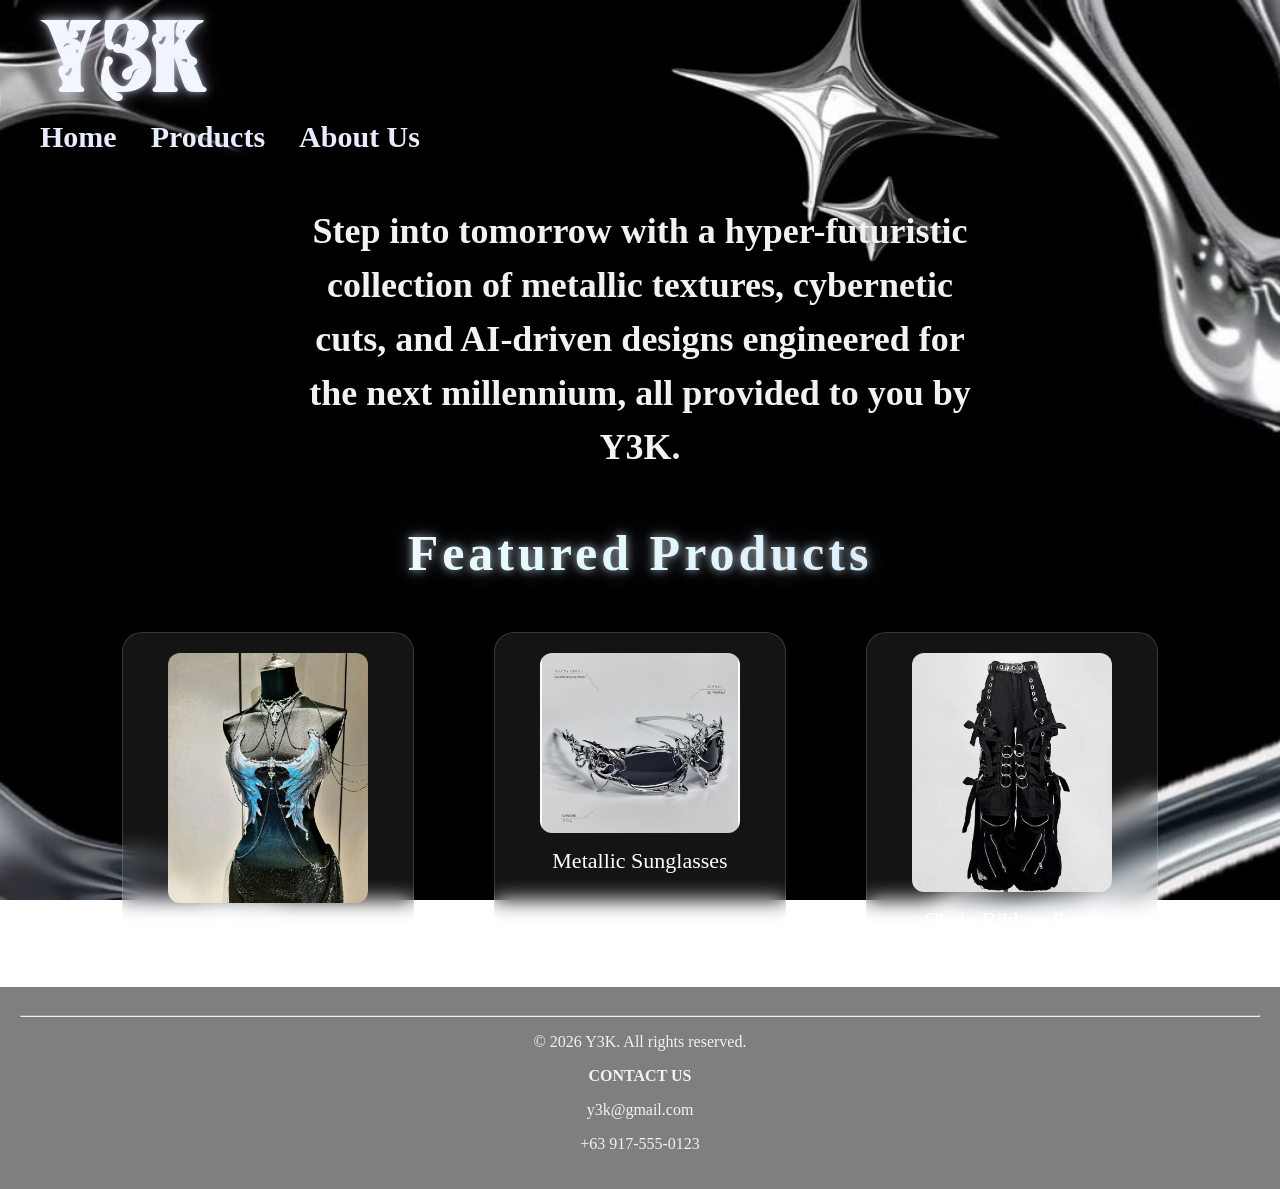
<file: index.html>
<html>
<head>
    <title>Home</title>
    <link rel="stylesheet" href="assets/style.css">
</head>
<body>

<header>
    <h1>Y3K</h1>
    <nav>
        <a href="index.html">Home</a>
        <a href="product_listing.html">Products</a>
        <a href="about_us.html">About Us</a>
    </nav>
</header>

<div class="description">
<h2>
Step into tomorrow with a hyper-futuristic collection of metallic textures,
cybernetic cuts, and AI-driven designs engineered for the next millennium,
all provided to you by Y3K.
</h2>
</div>

<div class="Featured-product">
<h3>Featured Products</h3>
</div>

<div class="product-grid-homever">

    <div class="product-card">
        <a href="product.html?id=product1">
            <img src="assets/images/y3kshirt1.jpeg" alt="Fallen Angel Top">
            <p>Fallen Angel Top</p>
        </a>
    </div>

    <div class="product-card">
        <a href="product.html?id=product5">
            <img src="assets/images/y3kacc1.jpeg" alt="Metallic Sunglasses">
            <p>Metallic Sunglasses</p>
        </a>
    </div>

    <div class="product-card">
        <a href="product.html?id=product4">
            <img src="assets/images/y3kpants2.jpeg" alt="Chain Ribbon Pants">
            <p>Chain Ribbon Pants</p>
        </a>
    </div>
</div>

<footer>
    <hr>
    <p>&copy; 2026 Y3K. All rights reserved.</p>
    <p><strong>CONTACT US</strong></p>
    <p>y3k@gmail.com</p>
    <p>+63 917-555-0123</p>
</footer>

</body>
</html>
</file>
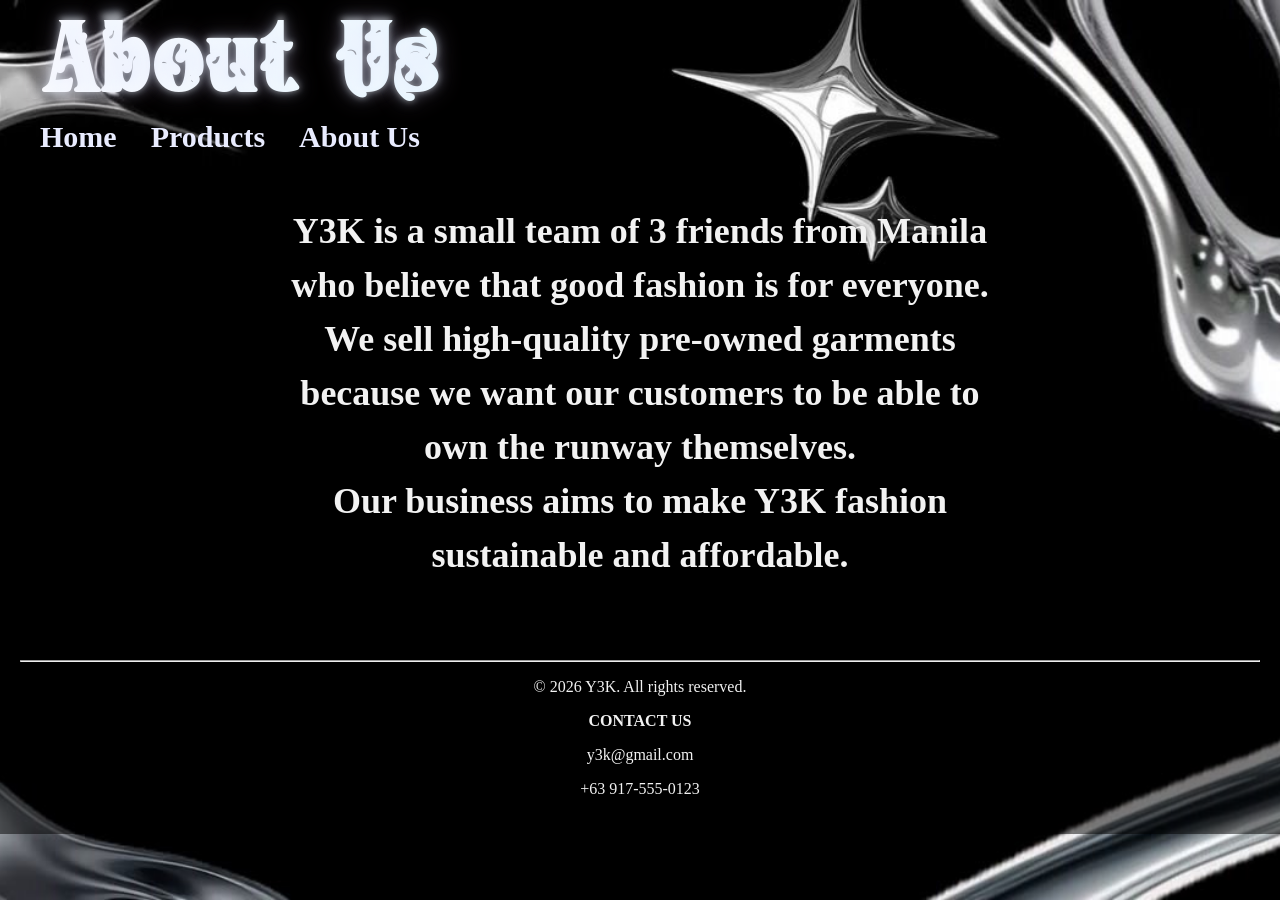
<file: about_us.html>
<html>
<head>
	<title>Home</title>
    <link rel="stylesheet" href="assets/style.css">
</head>
<body>

<header>
<h1>About Us</h1>
    <nav>
    <a href="index.html">Home</a> 
    <a href="product_listing.html">Products</a> 
    <a href="about_us.html">About Us</a>
    </nav>
</header>

<div class="description">
<h2>Y3K is a small team of 3 friends from Manila who believe that good fashion is for everyone.<br>
We sell high-quality pre-owned garments because we want our customers to be able to own the runway themselves.<br>
Our business aims to make Y3K fashion sustainable and affordable.</h2>
</div>

<footer>
    <hr>
	<p>&copy; 2026 Y3K. All rights reserved.</p>
    <p><strong>CONTACT US</strong></p>
	<p>y3k@gmail.com</p>
	<p>+63 917-555-0123</p>
</footer>

</body>
</html>
</file>
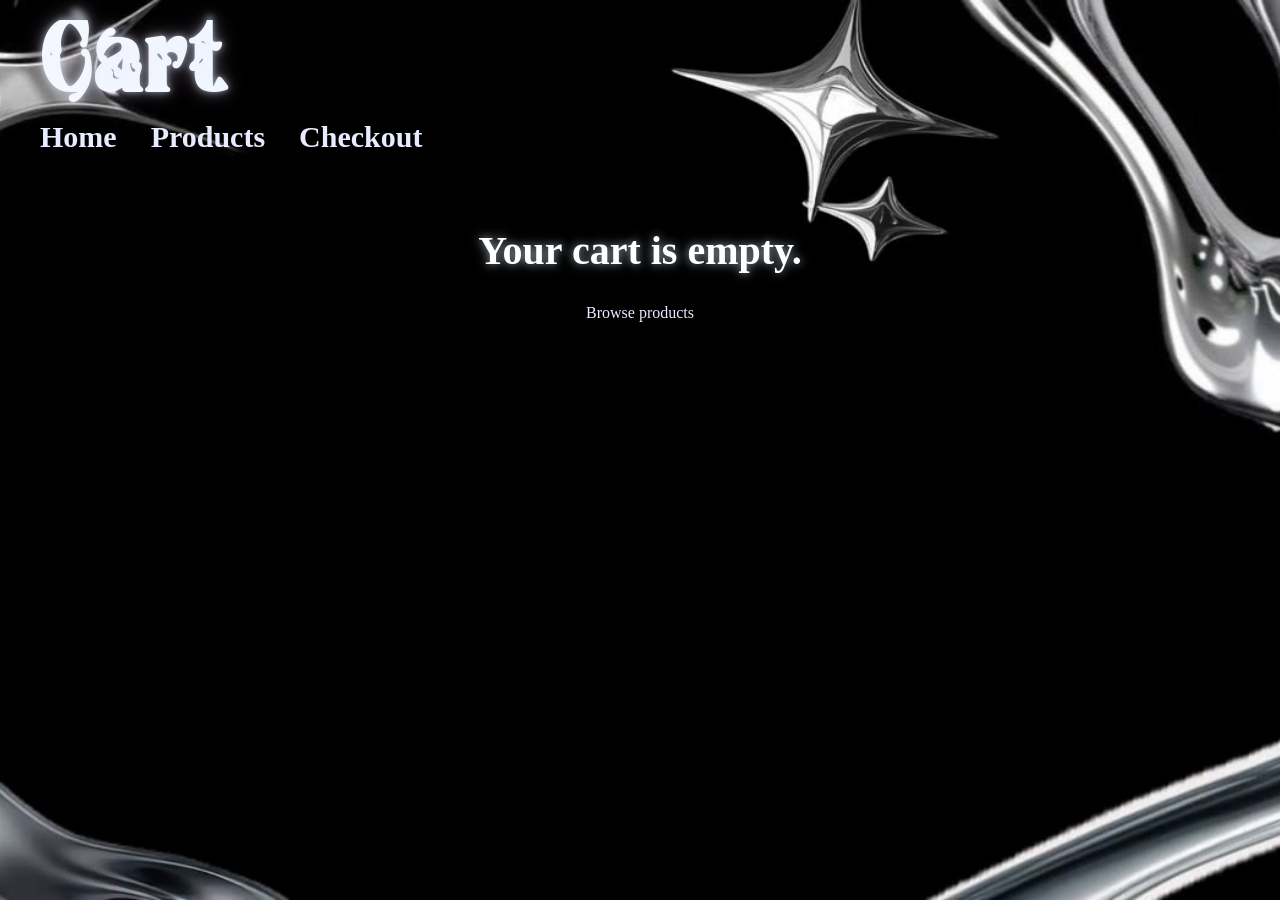
<file: cart.html>
<!DOCTYPE html>
<html lang="en">
<head>
    <meta charset="UTF-8">
    <meta name="viewport" content="width=device-width, initial-scale=1.0">
    <title>Cart</title>
    <link rel="stylesheet" href="assets/style.css">
</head>
<body>
    <header>
        <h1>Cart</h1>
        <nav>
            <a href="index.html">Home</a>
            <a href="product_listing.html">Products</a>
            <a href="checkout.html">Checkout</a>
        </nav>
    </header>

    <main id="cart-page">
        <p>Loading cart items...</p>
    </main>

    <script src="assets/script.js"></script>
</body>
</html>
</file>
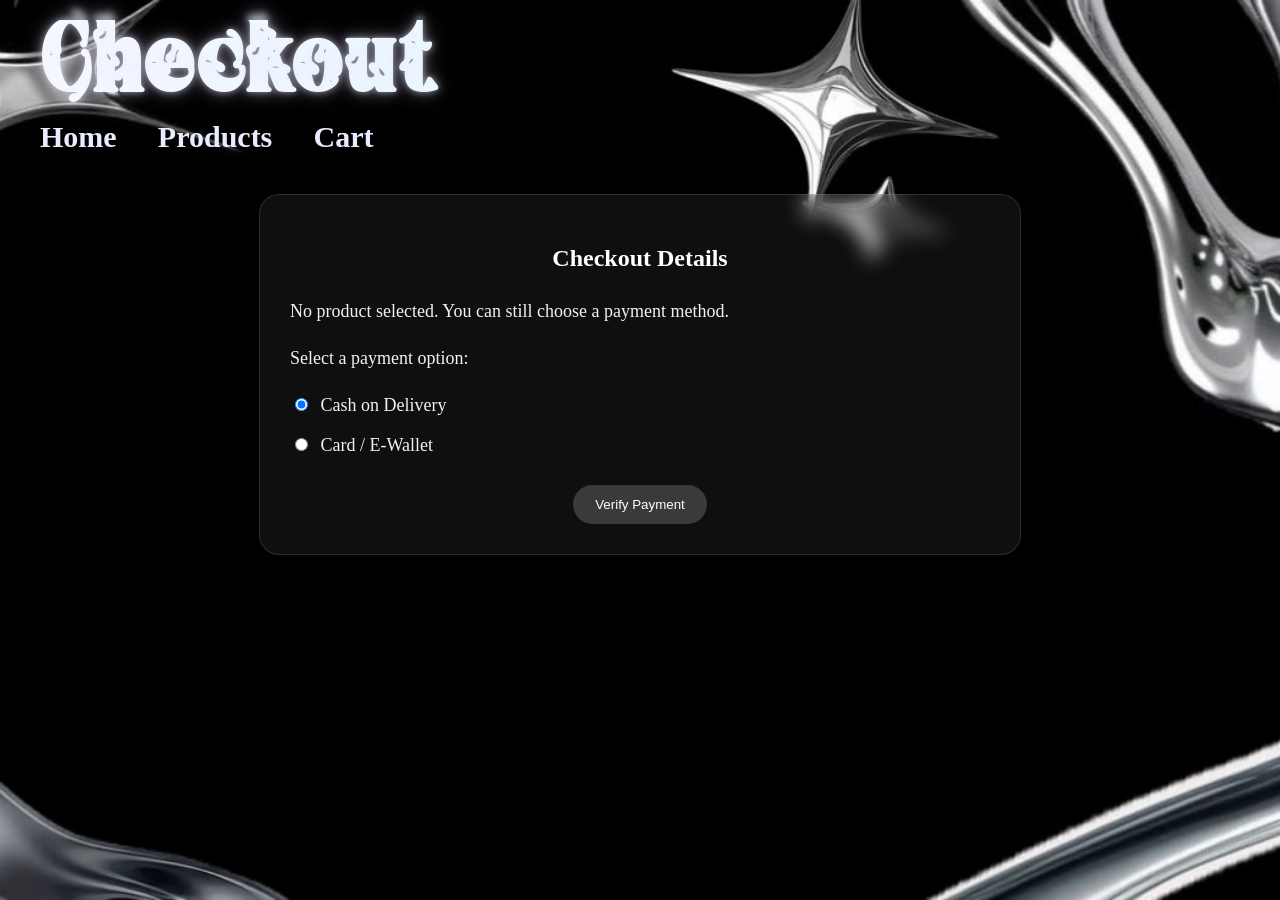
<file: checkout.html>
<!DOCTYPE html>
<html lang="en">
<head>
    <meta charset="UTF-8">
    <meta name="viewport" content="width=device-width, initial-scale=1.0">
    <title>Checkout</title>
    <link rel="stylesheet" href="assets/style.css">
</head>
<body>
    <header>
        <h1>Checkout</h1>
        <nav>
            <a href="index.html">Home</a> |
            <a href="product_listing.html">Products</a> |
            <a href="cart.html">Cart</a>
        </nav>
    </header>

    <main id="checkout-page">
        <p>Preparing checkout options...</p>
    </main>

    <script src="assets/script.js"></script>
</body>
</html>
</file>
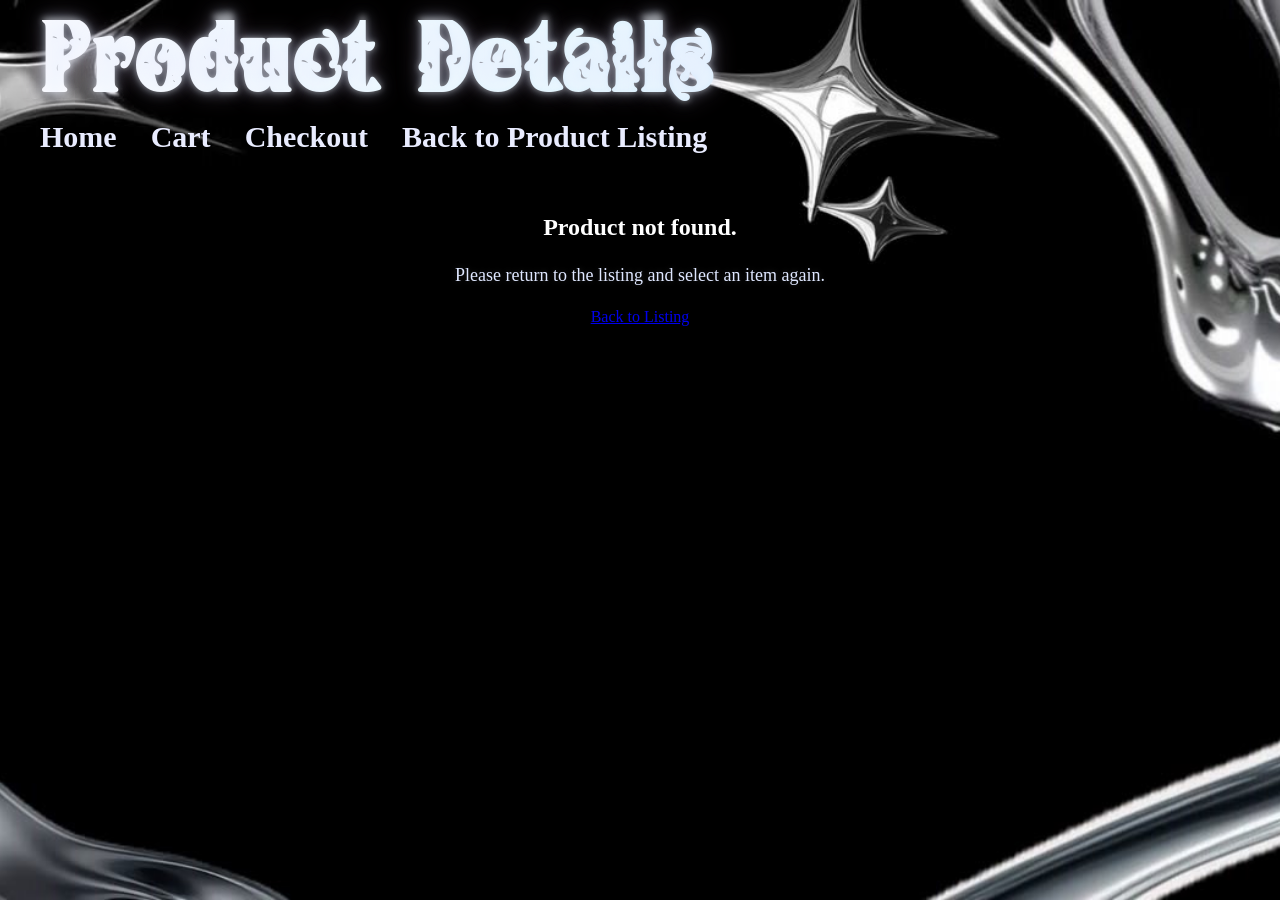
<file: product.html>
<!DOCTYPE html>
<html lang="en">
<head>
    <meta charset="UTF-8">
    <meta name="viewport" content="width=device-width, initial-scale=1.0">
    <title>Product Details</title>
    <link rel="stylesheet" href="assets/style.css">

</head>
<body>
    <header>
        <h1>Product Details</h1>
        <nav>
            <a href="index.html">Home</a>
            <a href="cart.html">Cart</a>
            <a href="checkout.html">Checkout</a>
            <a href="product_listing.html">Back to Product Listing</a>
        </nav>
    </header>

    <main id="product-page">
        <div class="fallback">
            <h2>Loading product details...</h2>
        </div>
    </main>

    <script src="assets/script.js"></script>
</body>
</html>
</file>
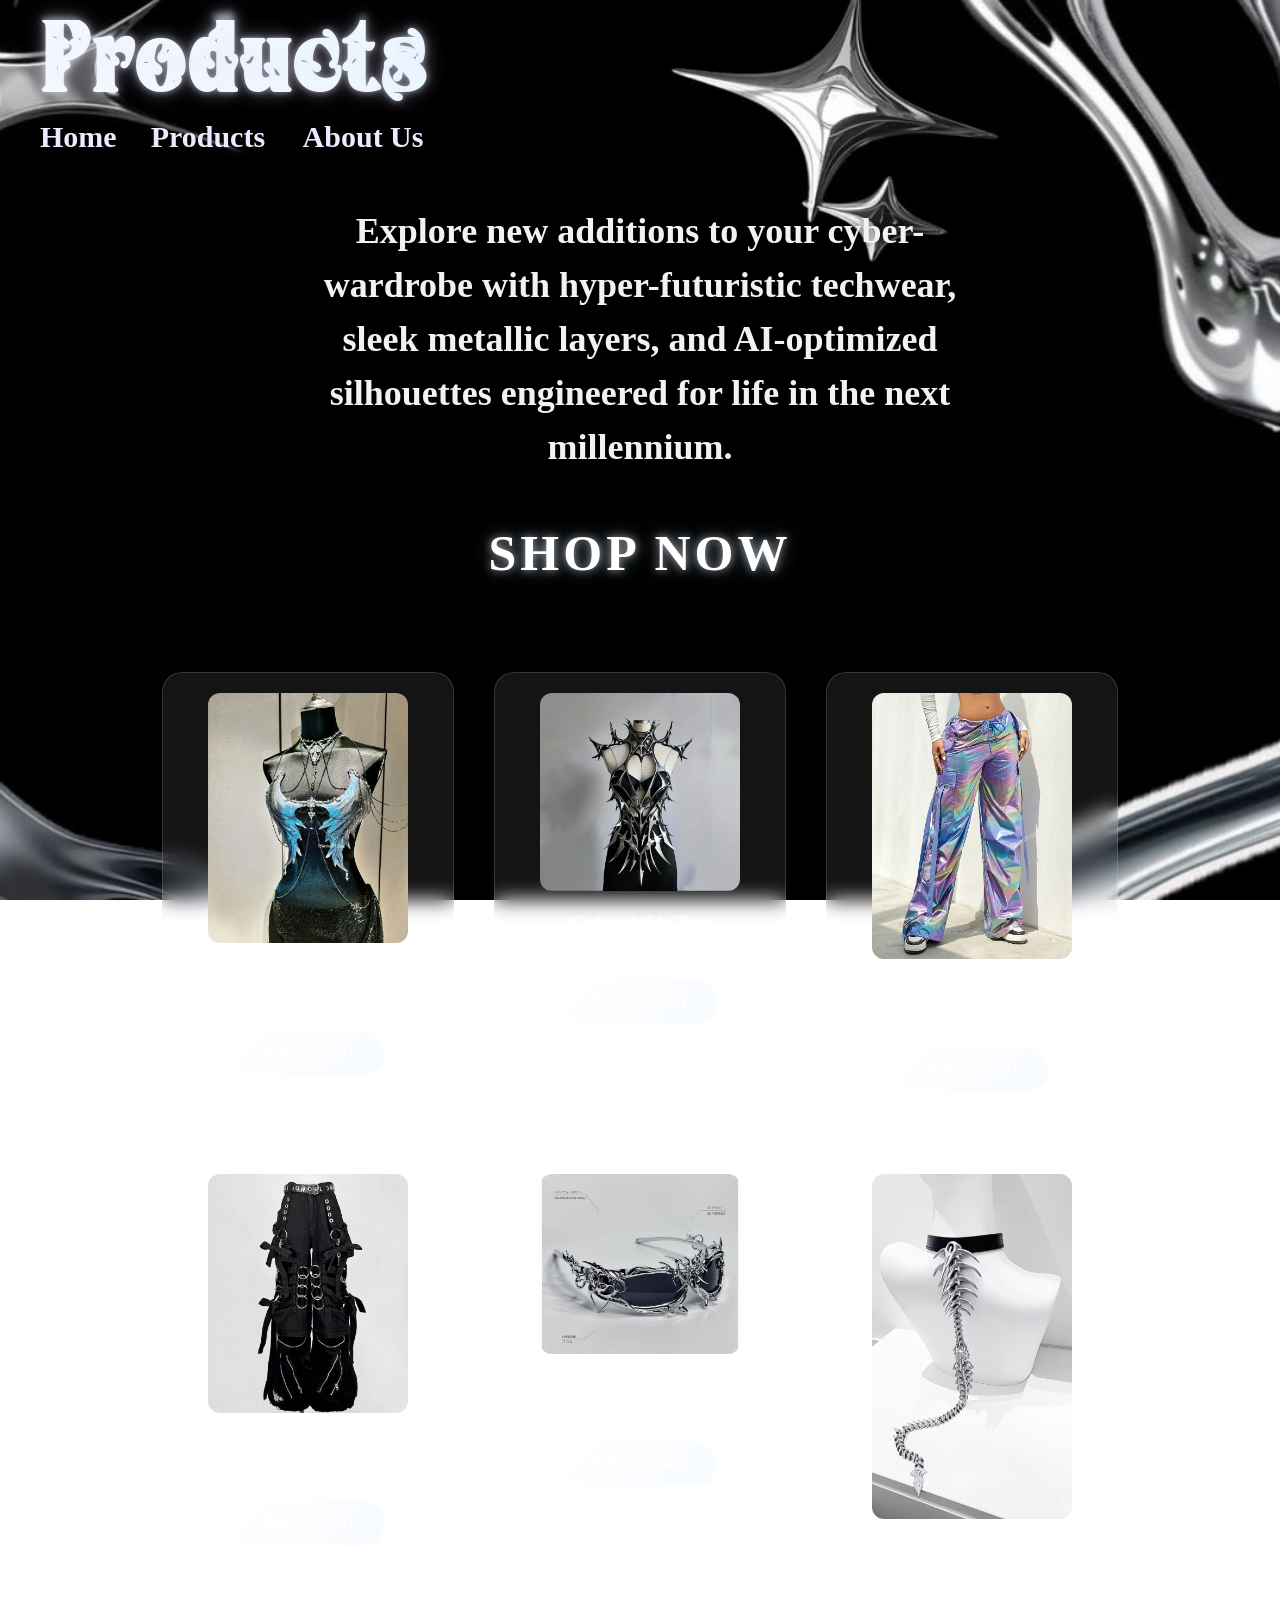
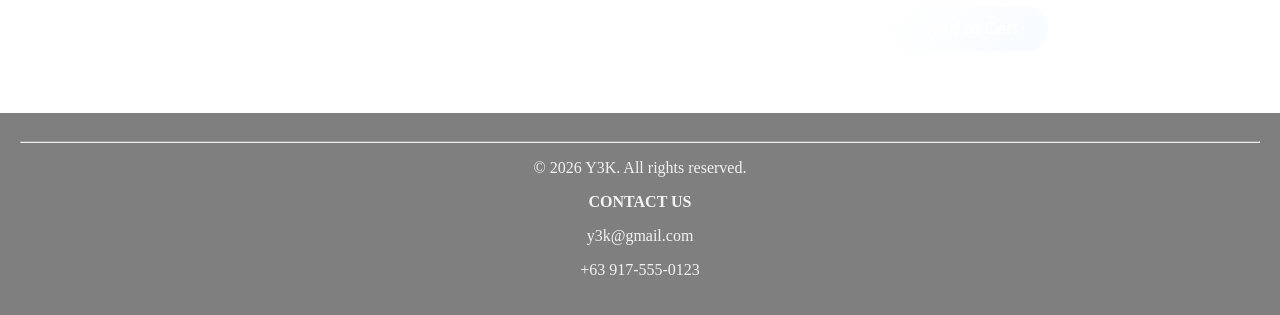
<file: product_listing.html>
<!DOCTYPE html>
<html lang="en">
<head>
    <meta charset="UTF-8">
    <meta name="viewport" content="width=device-width, initial-scale=1.0">
    <title>Product Listing</title>
    <link rel="stylesheet" href="assets/style.css">
</head>
<body>
    <header>
    <h1>Products</h1>
        <nav>
        <a href="index.html">Home</a> 
        <a href="product_listing.html">Products </a> 
        <a href="about_us.html">About Us</a>
        </nav>
    </header>

    <div class=description>
        <h2>Explore new additions to your cyber-wardrobe with hyper-futuristic techwear, sleek metallic layers, and AI-optimized silhouettes engineered for life in the next millennium.</h2>
    </div>

    <h3>SHOP NOW</h3>

<div class="product-grid">

    <div class="product-card">
        <a href="product.html?id=product1">
            <img src="assets/images/y3kshirt1.jpeg" alt="Fallen Angel Top">
            <p>Fallen Angel Top</p>
        </a>
        <button onclick="addToCart('product1')">Add to Cart</button>
    </div>

    <div class="product-card">
        <a href="product.html?id=product2">
            <img src="assets/images/y3kshirt2.jpeg" alt="Cyber Web Top">
            <p>Cyber Web Top</p>
        </a>
        <button onclick="addToCart('product2')">Add to Cart</button>
    </div>

    <div class="product-card">
        <a href="product.html?id=product3">
            <img src="assets/images/y3kpants1.jpeg" alt="Holographic Pants">
            <p>Holographic Pants</p>
        </a>
        <button onclick="addToCart('product3')">Add to Cart</button>
    </div>

    <div class="product-card">
        <a href="product.html?id=product4">
            <img src="assets/images/y3kpants2.jpeg" alt="Chain Ribbon Pants">
            <p>Chain Ribbon Pants</p>
        </a>
        <button onclick="addToCart('product4')">Add to Cart</button>
    </div>

    <div class="product-card">
        <a href="product.html?id=product5">
            <img src="assets/images/y3kacc1.jpeg" alt="Metallic Sunglasses">
            <p>Metallic Sunglasses</p>
        </a>
        <button onclick="addToCart('product5')">Add to Cart</button>
    </div>

    <div class="product-card">
        <a href="product.html?id=product6">
            <img src="assets/images/y3kacc2.jpeg" alt="Spine Choker">
            <p>Spine Choker</p>
        </a>
        <button onclick="addToCart('product6')">Add to Cart</button>
    </div>

</div>

    <footer>
        <hr>
        <p>&copy; 2026 Y3K. All rights reserved.</p>
        <p><strong>CONTACT US</strong></p>
        <p>y3k@gmail.com</p>
        <p>+63 917-555-0123</p>
    </footer>

<script src="assets/script.js"></script>

</body>
</html>
</file>
<file: assets/style.css>
@font-face 
{
    font-family: 'SplashChrome';
    src: url('fonts/SplashChrome-Regular.ttf') format('truetype');
    font-weight: normal;
    font-style: normal;
}

body 
{
    margin: 0;
    background-image: url("images/back.jpeg");
    background-size: cover;
    background-repeat: no-repeat;
    background-position: center;
    background-attachment: fixed;
}

header 
{
    padding: 20px 40px 0 40px;
}

header h1 
{
    font-family: 'SplashChrome', sans-serif;
    font-size: 100px;
    font-weight: bold;
    letter-spacing: 2px;
    margin: 0;
    line-height: 1;

    background: linear-gradient(
        90deg,
        #ffffff 0%,
        #dffbff 15%,
        #c8d8ff 30%,
        #f7c8ff 45%,
        #fff2b8 60%,
        #c7ffe9 75%,
        #ffffff 100%
    );
    background-size: 300% 300%;
    -webkit-background-clip: text;
    background-clip: text;
    -webkit-text-fill-color: transparent;

    text-shadow:
        0 0 6px rgba(255, 255, 255, 0.45),
        0 0 14px rgba(180, 220, 255, 0.35),
        0 0 24px rgba(255, 200, 245, 0.25);

    animation: iridescentShift 5s ease-in-out infinite;
}

@keyframes iridescentShift 
{
    0% { background-position: 0% 50%; }
    50% { background-position: 100% 50%; }
    100% { background-position: 0% 50%; }
}

nav 
{
    margin-top: 0;
    padding: 0;
}

nav a 
{
    color: #e9ecff;
    text-decoration: none;
    font-weight: 600;
    font-size: 30px;
    margin-right: 30px;
    padding: 0;
}

nav a:hover 
{
    color: #ffffff;
    text-shadow: 0 0 8px #fff;
}

.description 
{
    color: #f2f2f2;
    font-size: 1.5rem;
    line-height: 1.5;
    max-width: 700px;
    margin: 50px auto;
    text-align: center;
    text-shadow: 0 0 8px rgba(0,0,0,0.6);
}

h3 
{
    text-align: center;
    font-size: 50px;
    color: #ffffff;
    letter-spacing: 4px;
    text-shadow:
        0 0 8px rgba(255,255,255,0.6),
        0 0 20px rgba(180,220,255,0.4);
    margin-top: 50px;
}

.Featured-product
{
     background: linear-gradient(
        90deg,
        #ffffff 0%,
        #dffbff 15%,
        #c8d8ff 30%,
        #f7c8ff 45%,
        #fff2b8 60%,
        #c7ffe9 75%,
        #ffffff 100%
    );
    background-size: 300% 300%;
    -webkit-background-clip: text;
    background-clip: text;
    -webkit-text-fill-color: transparent;

    text-shadow:
        0 0 6px rgba(255, 255, 255, 0.45),
        0 0 14px rgba(180, 220, 255, 0.35),
        0 0 24px rgba(255, 200, 245, 0.25);

    animation: iridescentShift 5s ease-in-out infinite;
}

.product-grid-homever {
    display: flex;
    justify-content: center;
    gap: 80px;
    flex-wrap: wrap;
}

.product-card-homever {
    text-align: center;
}

.product-card-homever img {
    width: 280px;
    border-radius: 15px;
}

.product-card-homever a {
    color: white;
    text-decoration: none;
}

.product-card-homever a:hover {
    color: #dffbff;
}

.product-card-homever img {
    width: 280px;
    border-radius: 15px;
    transition: transform 0.3s ease;
}

.product-grid
{
    display: flex;
    justify-content: center;
    align-items: flex-start;
    flex-wrap: wrap;
    gap: 40px;
    padding: 40px;
}

.product-card 
{
    width: 250px;
    text-align: center;

    background: rgba(255,255,255,0.08);
    backdrop-filter: blur(10px);
    border: 1px solid rgba(255,255,255,0.15);
    border-radius: 20px;
    padding: 20px;

    transition: 0.3s ease;
}

.product-card:hover 
{
    transform: translateY(-8px);
    box-shadow: 0 0 25px rgba(255,255,255,0.2);
}

.product-card img 
{
    width: 200px;
    height: auto;
    border-radius: 12px;
}

.product-card p 
{
    margin-top: 15px;
    color: white;
    font-size: 22px;
    text-decoration: none;
}

.product-card a 
{
    text-decoration: none;
}

#product-page 
{
    padding: 40px;
    color: #f2f2f2;
}

#product-page img 
{
    width: 320px;
    max-width: 100%;
    height: auto;
    display: block;
    margin: 20px auto;
    border-radius: 18px;
    box-shadow: 0 0 20px rgba(255, 255, 255, 0.15);
}

#product-page h2 
{
    color: #ffffff;
    text-align: center;
    margin-top: 20px;
}

#product-page p 
{
    color: #dfe7ff;
    font-size: 18px;
    line-height: 1.6;
    text-shadow: 0 0 6px rgba(255, 255, 255, 0.15);
}

#product-page strong 
{
    color: #ffffff;
}

#product-page > div 
{
    text-align: center;
}

#add-cart,
.product-card button 
{
    display: inline-block;
    margin-top: 20px;
    padding: 12px 30px;

    background: linear-gradient(
        135deg,
        rgba(255,255,255,0.22),
        rgba(190,220,255,0.12)
    );

    border: 1px solid rgba(255,255,255,0.35);
    border-radius: 30px;

    color: white;
    font-size: 17px;
    font-weight: bold;

    cursor: pointer;
    backdrop-filter: blur(10px);

    transition: all 0.3s ease;

    box-shadow:
        0 0 12px rgba(255,255,255,0.15);
}

#add-cart:hover,
.product-card button:hover 
{
    transform: translateY(-3px) scale(1.05);

    background: linear-gradient(
        135deg,
        rgba(255,255,255,0.35),
        rgba(180,220,255,0.25)
    );

    box-shadow:
        0 0 20px rgba(255,255,255,0.4);
}

#add-cart,
.checkout-btn {
    display: inline-block;
    padding: 12px 24px;
    border-radius: 999px;
    border: 1px solid rgba(255,255,255,0.25);
    background: linear-gradient(135deg, rgba(255,255,255,0.18), rgba(180,220,255,0.10));
    color: #fff;
    text-decoration: none;
    font-weight: 700;
    cursor: pointer;
    backdrop-filter: blur(10px);
    transition: 0.3s ease;
}

#add-cart:hover,
.checkout-btn:hover 
{
    transform: translateY(-2px);
    box-shadow: 0 0 18px rgba(255,255,255,0.25);
}
#cart-page 
{
    padding: 40px;
    text-align: center;
}

#cart-page h2 
{
    color: white;
    text-align: center;
    font-size: 40px;
    margin-bottom: 30px;
    text-shadow:
        0 0 8px rgba(255,255,255,0.5),
        0 0 16px rgba(180,220,255,0.3);
}

#cart-page ul 
{
    list-style: none;
    padding: 0;
    margin: 30px auto;
    max-width: 600px;
}

#cart-page li 
{
    margin: 15px 0;
    padding: 18px 24px;
    background: rgba(255, 255, 255, 0.08);
    border: 1px solid rgba(255, 255, 255, 0.15);
    border-radius: 18px;
    backdrop-filter: blur(10px);
    color: #f2f2f2;
    font-size: 22px;
}

#cart-page a 
{
    color: #e9ecff;
    text-decoration: none;
}

#cart-page a:hover 
{
    color: #ffffff;
    text-shadow: 0 0 8px #fff;
}

#checkout-page 
{
    min-height: 70vh;
    padding: 40px;
    color: #f2f2f2;
}

.checkout-btn 
{
    display: inline-block;

    margin-top: 20px;
    margin-left: 15px;

    padding: 12px 30px;

    background: linear-gradient(
        135deg,
        #ffffff,
        #dffbff,
        #d8c8ff
    );

    color: #111;

    font-weight: bold;
    text-decoration: none;

    border-radius: 30px;

    transition: .3s;

    box-shadow:
        0 0 15px rgba(255,255,255,.3);
}

#checkout-page > div 
{
    max-width: 700px;
    margin: 0 auto;
    padding: 30px;
    background: rgba(255, 255, 255, 0.06);
    border: 1px solid rgba(255, 255, 255, 0.12);
    border-radius: 20px;
    backdrop-filter: blur(10px);
}

#checkout-page h2 
{
    text-align: center;
    margin-bottom: 25px;
    color: #ffffff;
}

#checkout-page p,
#checkout-page li,
#checkout-page label 
{
    font-size: 18px;
    line-height: 1.6;
}

#checkout-page label 
{
    display: block;
    margin: 12px 0;
}

#checkout-page input[type="radio"] 
{
    margin-right: 8px;
}

#checkout-page input[type="text"],
#checkout-page select 
{
    width: 100%;
    max-width: 360px;
    padding: 10px 12px;
    margin-top: 6px;
    border: 1px solid rgba(255, 255, 255, 0.25);
    border-radius: 10px;
    background: rgba(255, 255, 255, 0.92);
    color: #111;
}

#checkout-page #card-details 
{
    margin-top: 18px;
    padding: 18px;
    border-radius: 16px;
    background: rgba(255, 255, 255, 0.05);
}

#checkout-page #verify-payment 
{
    display: block;
    margin: 25px auto 0;
    padding: 12px 22px;
    border: 0;
    border-radius: 999px;
    background: rgba(255, 255, 255, 0.18);
    color: #fff;
    cursor: pointer;
}

#checkout-page #verify-payment:hover 
{
    background: rgba(255, 255, 255, 0.3);
}

footer {
    text-align: center;
    padding: 20px;
    background: rgba(0, 0, 0, 0.5);
    color: #f2f2f2;
}
</file>
